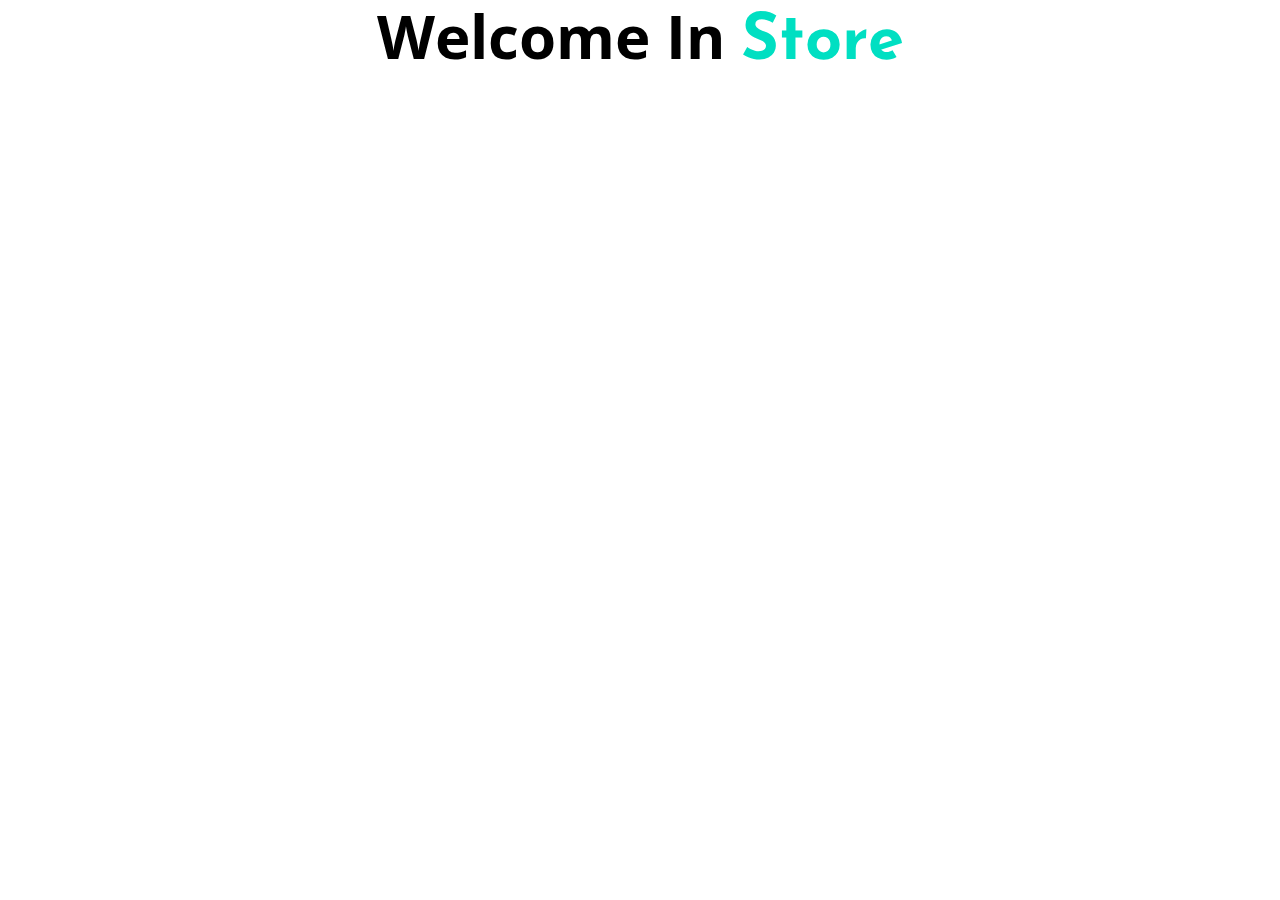
<file: login-web/index.html>
<!DOCTYPE html>
<html lang="en">
  <head>
    <meta charset="UTF-8" />
    <meta name="viewport" content="width=device-width, initial-scale=1.0" />
    <link rel="stylesheet" href="css/all.min.css" />
    <link rel="stylesheet" href="css/bootstrap.min.css" />
    <link rel="stylesheet" href="css/animations.css" />
    <link rel="stylesheet" href="css/main.css" />
    <title>Assignment</title>
  </head>
  <body>
    <div
      class="intro-animation w-100 min-vh-100 position-fixed top-0 start-0 bottom-0 end-0"
    >
      <div class="side-one position-relative">
        <h1
          class="position-absolute text-center start-50 translate-middle-x moving-head-down"
        >
          Welcome In <span>Store</span>
        </h1>
      </div>
      <div class="side-two position-relative">
        <div
          class="buttons d-flex align-items-center position-absolute start-50 translate-middle-x moving-button-up"
        >
          <button class="btn btn-primary" id="btnOne">Sign in</button>
          <span class="mx-2">Or</span>
          <button class="btn btn-primary" id="btnTwo">Sign up</button>
        </div>
      </div>
    </div>
    <!-- ========== -->
    <!-- ========== -->
    <div
      class="change w-100 min-vh-100 d-flex justify-content-center align-items-center position-fixed top-0 start-0 bottom-0 end-0"
    >
      <p class="h1">Waiting ...</p>
    </div>
    <!-- ========== -->
    <!-- Register -->
    <div
      class="register w-100 min-vh-100 d-none justify-content-center align-items-center"
    >
      <div class="container d-flex justify-content-center align-items-center">
        <div class="row align-items-center flex-column flex-md-row">
          <div class="img-side col">
            <img src="images/finger-register.jpg" class="w-100" alt="" />
          </div>
          <div class="form-side col">
            <h2 class="h-font my-2">Sign up</h2>
            <p class="mb-4 fw-normal text-secondary">
              Lorem ipsum, dolor sit amet consectetur adipisicing elit. Sit sint
              illum placeat eum.
            </p>
            <form autocomplete="off">
              <div class="form-floating mb-3">
                <input
                  type="text"
                  class="form-control"
                  id="nameInput"
                  placeholder="ex:ahmed"
                />
                <label for="nameInput">Your Name</label>
                <span class="warning-name d-none"
                  >Name must have atleast 3 characters</span
                >
              </div>

              <div class="form-floating mb-3">
                <input
                  type="email"
                  class="form-control"
                  id="emailRegisterInput"
                  placeholder="name@example.com"
                />
                <label for="emailRegisterInput">Email address</label>
              </div>

              <div class="form-floating">
                <input
                  type="password"
                  class="form-control"
                  id="passwordRegisterInput"
                  placeholder="name@example.com"
                />
                <label for="passwordRegisterInput">Password</label>
                <span class="warning-password d-none"
                  >Password must have atleast 8 characters</span
                >
              </div>

              <div
                class="alert-register alert d-none text-center fw-bold"
              ></div>
              <div class="text-center mt-4">
                <button id="registerBtn" class="btn mb-3 py-2">Register</button>
                <p>
                  you already have account ?
                  <span class="login-link">Sign in</span>
                </p>
              </div>
            </form>
          </div>
        </div>
      </div>
    </div>
    <!-- ========== -->
    <!-- Login  -->
    <div
      class="login w-100 min-vh-100 d-none justify-content-center align-items-center"
    >
      <div class="container">
        <div
          class="row justify-content-center align-items-center flex-column flex-md-row"
        >
          <div class="img-side col">
            <img src="images/login.jpg" alt="" class="w-100" />
          </div>
          <div class="form-side col">
            <h2 class="h-font my-2">Sign in</h2>
            <p class="mb-4 fw-normal text-secondary">
              Lorem ipsum, dolor sit amet consectetur adipisicing elit. Sit sint
              illum placeat eum.
            </p>
            <form autocomplete="off">
              <div class="form-floating mb-3">
                <input
                  type="email"
                  class="form-control"
                  id="emailLoginInput"
                  placeholder="name@example.com"
                />
                <label for="emailLoginInput">Email address</label>
              </div>
              <div class="form-floating mb-3">
                <input
                  type="password"
                  class="form-control"
                  id="passwordLoginInput"
                  placeholder="name@example.com"
                />
                <label for="passwordLoginInput">Password</label>
              </div>
              <div
                class="d-flex justify-content-between align-items-center mb-3"
              >
                <div class="form-check">
                  <input
                    class="form-check-input"
                    type="checkbox"
                    value=""
                    id="flexCheckDefault"
                  />
                  <label class="form-check-label" for="flexCheckDefault">
                    Remeber me
                  </label>
                </div>
                <a href="#">Forget Password</a>
              </div>
              <div class="login-alert alert text-center fw-bold d-none"></div>
              <div class="text-center mt-4">
                <button id="loginBtn" class="btn mb-3 py-2">Log in</button>
                <p>
                  if you don't have account
                  <span class="register-link">Click Here</span>
                </p>
              </div>
            </form>
          </div>
        </div>
      </div>
    </div>

    <script src="js/bootstrap.bundle.min.js"></script>
    <script src="js/index.js"></script>
  </body>
</html>
</file>
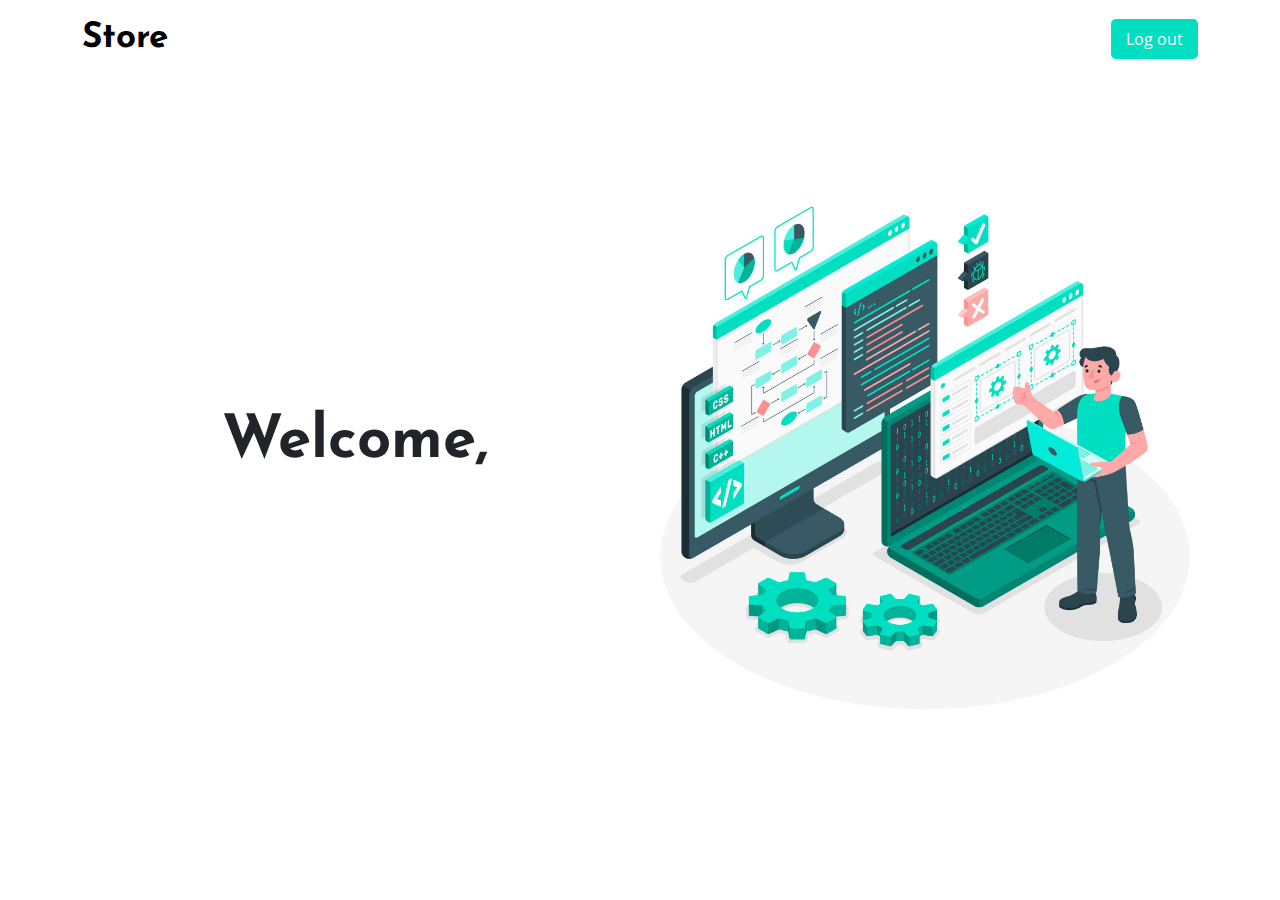
<file: login-web/home.html>
<!DOCTYPE html>
<html lang="en">
  <head>
    <meta charset="UTF-8" />
    <meta name="viewport" content="width=device-width, initial-scale=1.0" />
    <link rel="stylesheet" href="css/all.min.css" />
    <link rel="stylesheet" href="css/bootstrap.min.css" />
    <link rel="stylesheet" href="css/animations.css" />
    <link rel="stylesheet" href="css/home.css" />
    <title>Home</title>
  </head>
  <body>
    <nav class="navbar navbar-expand-lg position-absolute">
      <div class="container">
        <a class="navbar-brand" href="#">Store</a>
        <a href="index.html" target="_self">Log out</a>
      </div>
    </nav>
    <div
      class="container min-vh-100 d-flex justify-content-center align-items-center"
    >
      <div
        class="row align-items-center justify-content-center flex-column-reverse flex-md-row-reverse"
      >
        <div class="img col">
          <img src="images/developer.jpg" class="w-100" alt="developer image" />
        </div>
        <div class="text-side col">
          <p class="h-font wlecome-message text-center py-3">
            Welcome,
            <span class="change-name main-color"></span>
          </p>
        </div>
      </div>
    </div>

    <script src="js/bootstrap.bundle.min.js"></script>
    <script src="js/login.js"></script>
  </body>
</html>
</file>
<file: login-web/css/animations.css>
@keyframes moving-head-down {
  0% {
    opacity: 0;
    bottom: 300px;
  }
  100% {
    opacity: 1;
    bottom: 10px;
  }
}
.moving-head-down {
  animation: moving-head-down 2s forwards;
}
@keyframes moving-button-up {
  0% {
    opacity: 0;
    top: 300px;
  }
  100% {
    opacity: 1;
    top: 10px;
  }
}
.moving-button-up {
  animation: moving-button-up 1s 1s forwards;
}
@keyframes moving-head-up {
  0% {
    opacity: 1;
    bottom: 10px;
  }
  100% {
    opacity: 0;
    bottom: 300px;
  }
}
.moving-head-up {
  animation: moving-head-up 2s forwards;
}
@keyframes moving-button-down {
  0% {
    opacity: 1;
    top: 10px;
  }
  100% {
    opacity: 0;
    top: 300px;
  }
}
.moving-button-down {
  animation: moving-button-down 1s 1s forwards;
}
@keyframes close-sides {
  0% {
    transform: scaleY(1);
    opacity: 1;
  }
  100% {
    transform: scaleY(0);
    opacity: 0;
    display: none;
  }
}
.close-sides {
  animation: close-sides 0.5s 2s forwards;
}
@keyframes change {
  0% {
    transform: scaleY(0);
  }
  50% {
    transform: scaleY(1);
  }
  100% {
    transform: scaleY(0);
  }
}
.change-back {
  animation: change 5s forwards;
}
@keyframes opacity-text {
  0% {
    opacity: 0;
  }
  50% {
    opacity: 1;
  }
  100% {
    opacity: 0;
  }
}
.opactiy-text {
  animation: opacity-text 2s 1s forwards;
}
@keyframes wlecome-message {
  0% {
    opacity: 0;
  }
  100% {
    opacity: 1;
  }
}
.wlecome-message {
  animation: wlecome-message 2s forwards;
}
</file>
<file: login-web/css/main.css>
/* Global variable and Classes */
@font-face {
  font-family: "Jos-sans";
  src: url(../fonts/JosefinSans-VariableFont_wght.ttf);
}
@font-face {
  font-family: "open-sans";
  src: url(../fonts/open-sans.ttf);
}
:root {
  --main-font: "open-sans";
  --heading-font: "Jos-sans";
  --main-color: rgb(0, 223, 194);
}
.main-color {
  color: var(--main-color);
}

.h-font {
  font-family: var(--heading-font) !important;
}
body {
  font-family: var(--main-font) !important;
}

/* =========================== */
/*===== Intro =====*/
.intro-animation {
  z-index: 99999999;
}
.side-one,
.side-two {
  width: 100%;
  height: 50vh;
  background: #fff;
  position: relative;
  z-index: 999999;
}
.side-one {
  transform-origin: top center;
}

.side-two {
  padding-top: 10px;
  transform-origin: bottom center;
}

.side-one h1 {
  font-size: 60px;
  /* text-wrap: nowrap; */
  font-family: var(--main-font);
  font-weight: 700;
  color: #000;
}
.side-one h1 span {
  font-family: var(--heading-font) !important;
  color: var(--main-color);
  font-size: 65px;
  font-weight: 900;
}
.side-two div {
  opacity: 0;
}
.form-control:focus {
  border: var(--main-color) !important;
  box-shadow: 0 0 0 0.25rem rgb(0, 223, 194, 0.2);
}
.intro-animation div.buttons button {
  background-color: var(--main-color);
  border-color: var(--main-color);
  color: #2a454e;
  font-size: 17px !important;
  padding-left: 20px !important;
  padding-right: 20px !important;
}
.intro-animation div.buttons button:hover {
  background-color: #00bea4;
}
.change {
  /* background-color: #09c; */
  background-color: #fff;
  transform: scaleY(0);
  position: absolute;
  z-index: 56666;
  transform-origin: top center;
}
.change p {
  opacity: 0;
}
/* =============== */
.login h2,
.register h2 {
  font-size: 40px;
  font-weight: 700;
}
.login .form-check-input:checked {
  background-color: var(--main-color) !important;
  border: var(--main-color);
}
.login .form-check-input:focus {
  box-shadow: 0 0 0 0.25rem rgb(0, 223, 194, 0.2);
}
.login .register-link,
.register .login-link {
  color: rgb(13, 110, 253);
  text-decoration: underline;
  cursor: pointer;
}
.login button,
.register button {
  font-size: 20px;
  width: 60%;
  background-color: var(--main-color);
  color: #2a454e;
}
.login button:hover,
.register button:hover {
  background-color: #00bea4;
}
.warning-password,
.warning-name {
  font-size: 13px;
  font-family: var(--main-font);
  color: rgba(0, 0, 0, 0.6);
}
</file>
<file: login-web/css/home.css>
@font-face {
  font-family: "Jos-sans";
  src: url(../fonts/JosefinSans-VariableFont_wght.ttf);
}
@font-face {
  font-family: "open-sans";
  src: url(../fonts/open-sans.ttf);
}
:root {
  --main-font: "open-sans";
  --heading-font: "Jos-sans";
  --main-color: rgb(0, 223, 194);
}
.main-color {
  color: var(--main-color);
}

.h-font {
  font-family: var(--heading-font) !important;
}
body {
  font-family: var(--main-font) !important;
}
/* ========================= */
.navbar {
  left: 0;
  top: 0;
  right: 0;
}
.navbar-brand {
  font-size: 35px !important;
  font-family: var(--heading-font);
  font-weight: bold;
}
nav a[target="_self"] {
  text-decoration: none;
  font-size: 16px;
  padding: 8px 15px;
  background-color: var(--main-color);
  color: #fff;
  border-radius: 5px;
  transition: all 0.5s;
}
nav a[target="_self"]:hover {
  background-color: rgb(3, 182, 158);
}
.text-side p {
  font-size: 60px;
  font-weight: 900;
}
</file>
